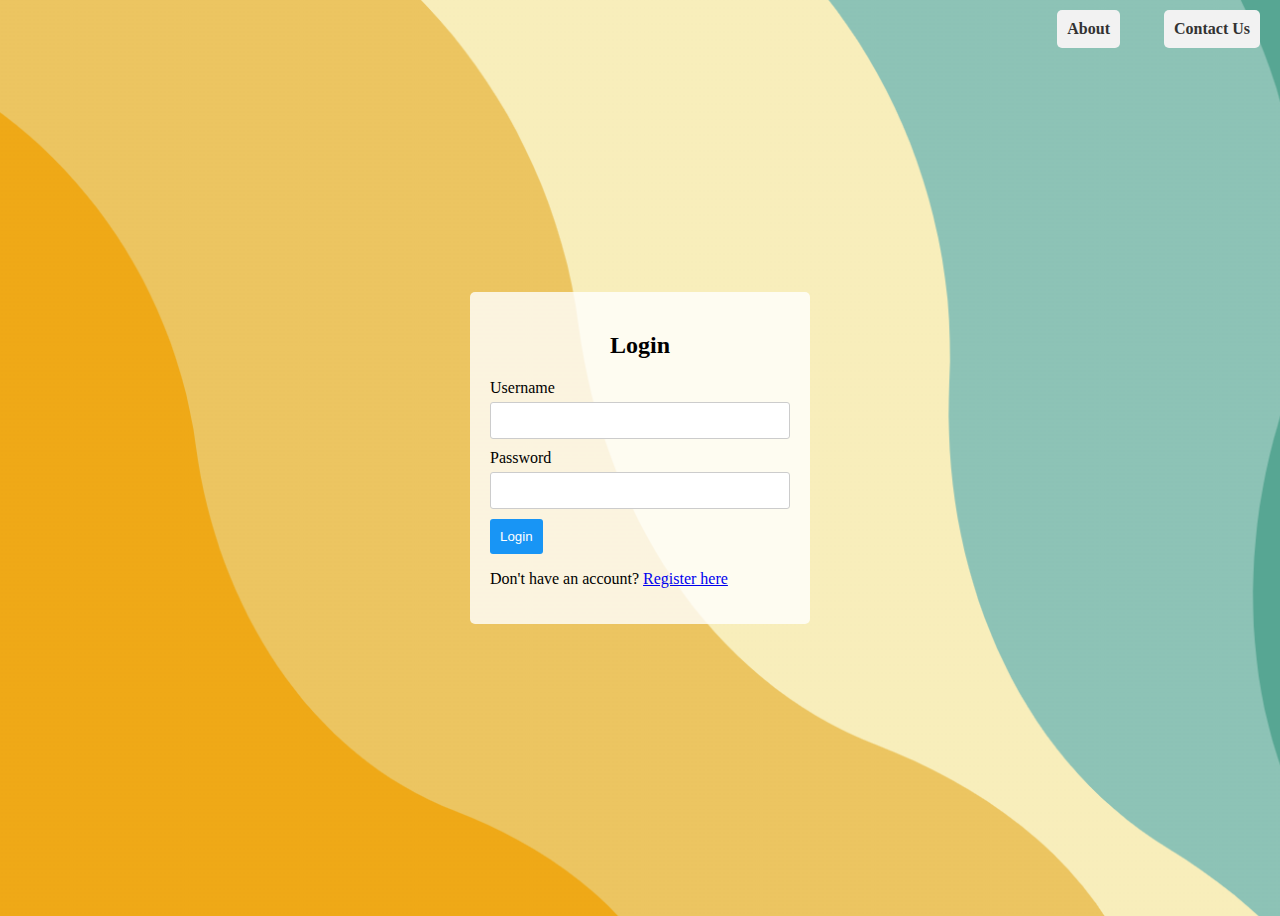
<file: index.htm>
<!DOCTYPE html>
<html>
<head>
	<title>Login Form</title>
	<link rel="stylesheet" type="text/css" href="style.css">
	<link rel="icon" href="LOGO.jpg" type="image/x-icon">
</head>
<body>
	<header>
		<div class="header-content">
			<div class="header-buttons">
				<a href="About.html" class="about-button">About</a>
				<a href="Contact Us.html" class="contact-button">Contact Us</a>
			</div>
		</div>
	</header>
	<!-- Login form container -->
	<div class="login-form">
		<!-- Login form title -->
		<h2>Login</h2>
		<!-- Login form -->
		<form id="login-form">
			<!-- Username input field -->
			<label for="username">Username</label>
			<input type="text" id="username" name="username">
			<!-- Password input field -->
			<label for="password">Password</label>
			<input type="password" id="password" name="password">
			<!-- Login button -->
			<input type="submit" value="Login" id="login-button">
		</form>
		<!-- Registration link -->
		<p>Don't have an account? <a href="register.html">Register here</a></p>
	</div>
	<!-- JavaScript code for handling login form submission -->
	<script>
		document.getElementById('login-form').addEventListener('submit', function(event) {
			event.preventDefault(); // Prevent the form from submitting normally

			// Get the values from the form
			var username = document.getElementById('username').value;
			var password = document.getElementById('password').value;

			// Hardcoded list of users and passwords (for demonstration purposes only)
			var users = [
				{ username: 'user1', password: 'password1' },
				{ username: 'user2', password: 'password2' },
				{ username: 'user3', password: 'password3' }
			];

			// Check if the entered username and password match any of the users
			var user = users.find(function(u) {
				return u.username === username && u.password === password;
			});

			if (user) {
				// Login successful, redirect the user to the registration form
				window.location.assign('catalog.html');
				alert('Redirecting to registration form...');
			} else {
				// Login failed, display an error message
				alert('Invalid username or password');
			}
		});
	</script>
</body>
</html>
</file>
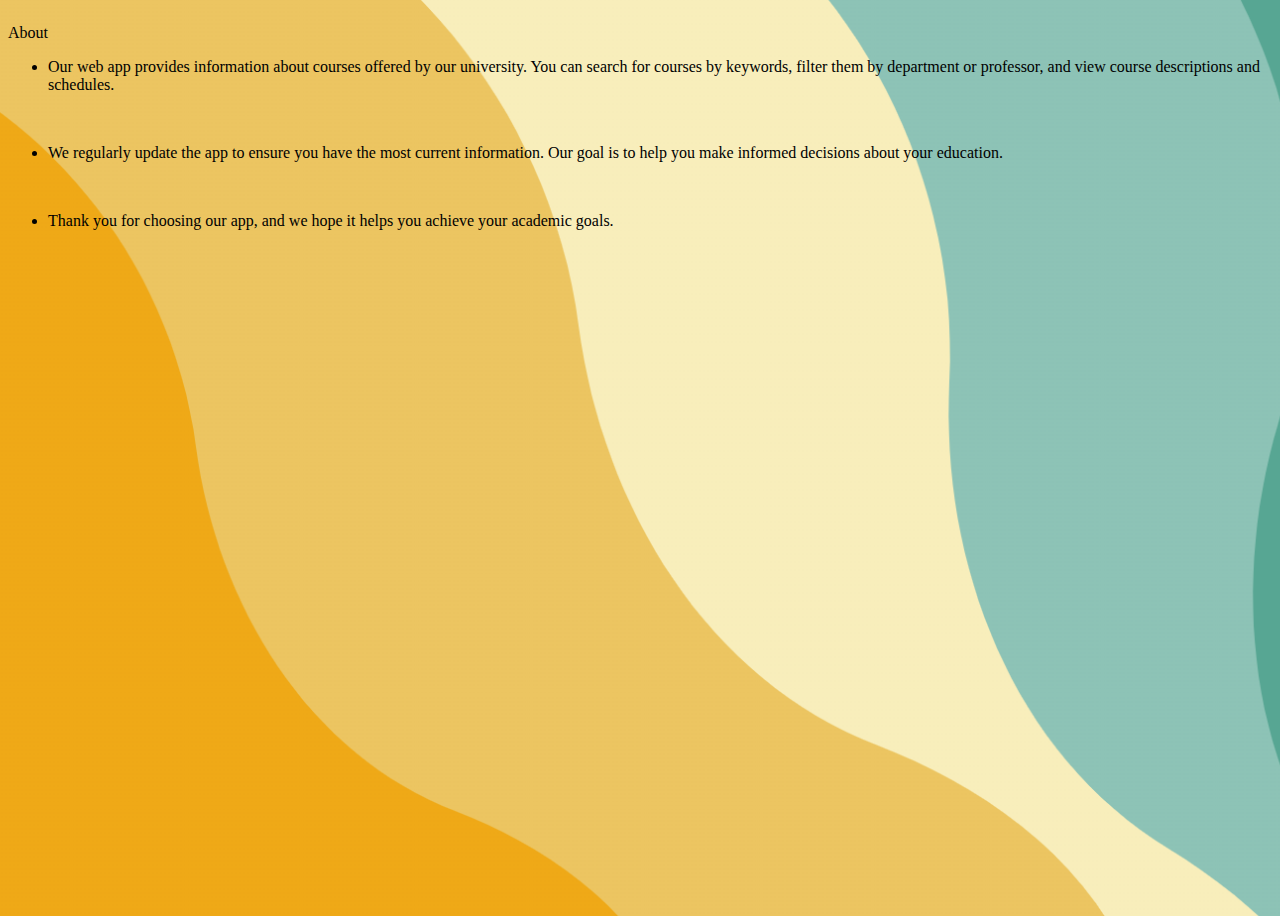
<file: About.html>
﻿<!DOCTYPE html>
<html>
  <head>
    <title>About</title>
    <meta http-equiv="X-UA-Compatible" content="IE=edge"/>
    <meta http-equiv="content-type" content="text/html; charset=utf-8"/>
    <link rel="stylesheet" type="text/css" href="abt.css">
    <link rel="icon" href="LOGO.jpg" type="image/x-icon">
  </head>
  <body>  
    <div id="base" class="">

      <!-- Unnamed (Group) -->
      <div id="u46" class="ax_default" data-left="1005" data-top="65" data-width="104" data-height="42" layer-opacity="1">

        <!-- Unnamed (Rectangle) -->
        <div id="u47" class="ax_default heading_2">
          <div id="u47_div" class=""></div>
          <div id="u47_text" class="text ">
            <p><span>About</span></p>
          </div>
        </div>
      </div>

      <!-- Unnamed (Rectangle) -->
      <div id="u48" class="ax_default heading_1">
        <div id="u48_div" class=""></div>
        <div id="u48_text" class="text ">
          <ul><li><span>Our web app provides information about courses offered by our university. You can search for courses by keywords, filter them by department or professor, and view course descriptions and schedules.</span></li></ul><p><span><br></span></p><ul><li =""><span>We regularly update the app to ensure you have the most current information. Our goal is to help you make informed decisions about your education.</span></li></ul><p><span><br></span></p><ul><li><span>Thank you for choosing our app, and we hope it helps you achieve your academic goals.</span></li></ul>
        </div>
      </div>  
    </div>
  </body>
</html>
</file>
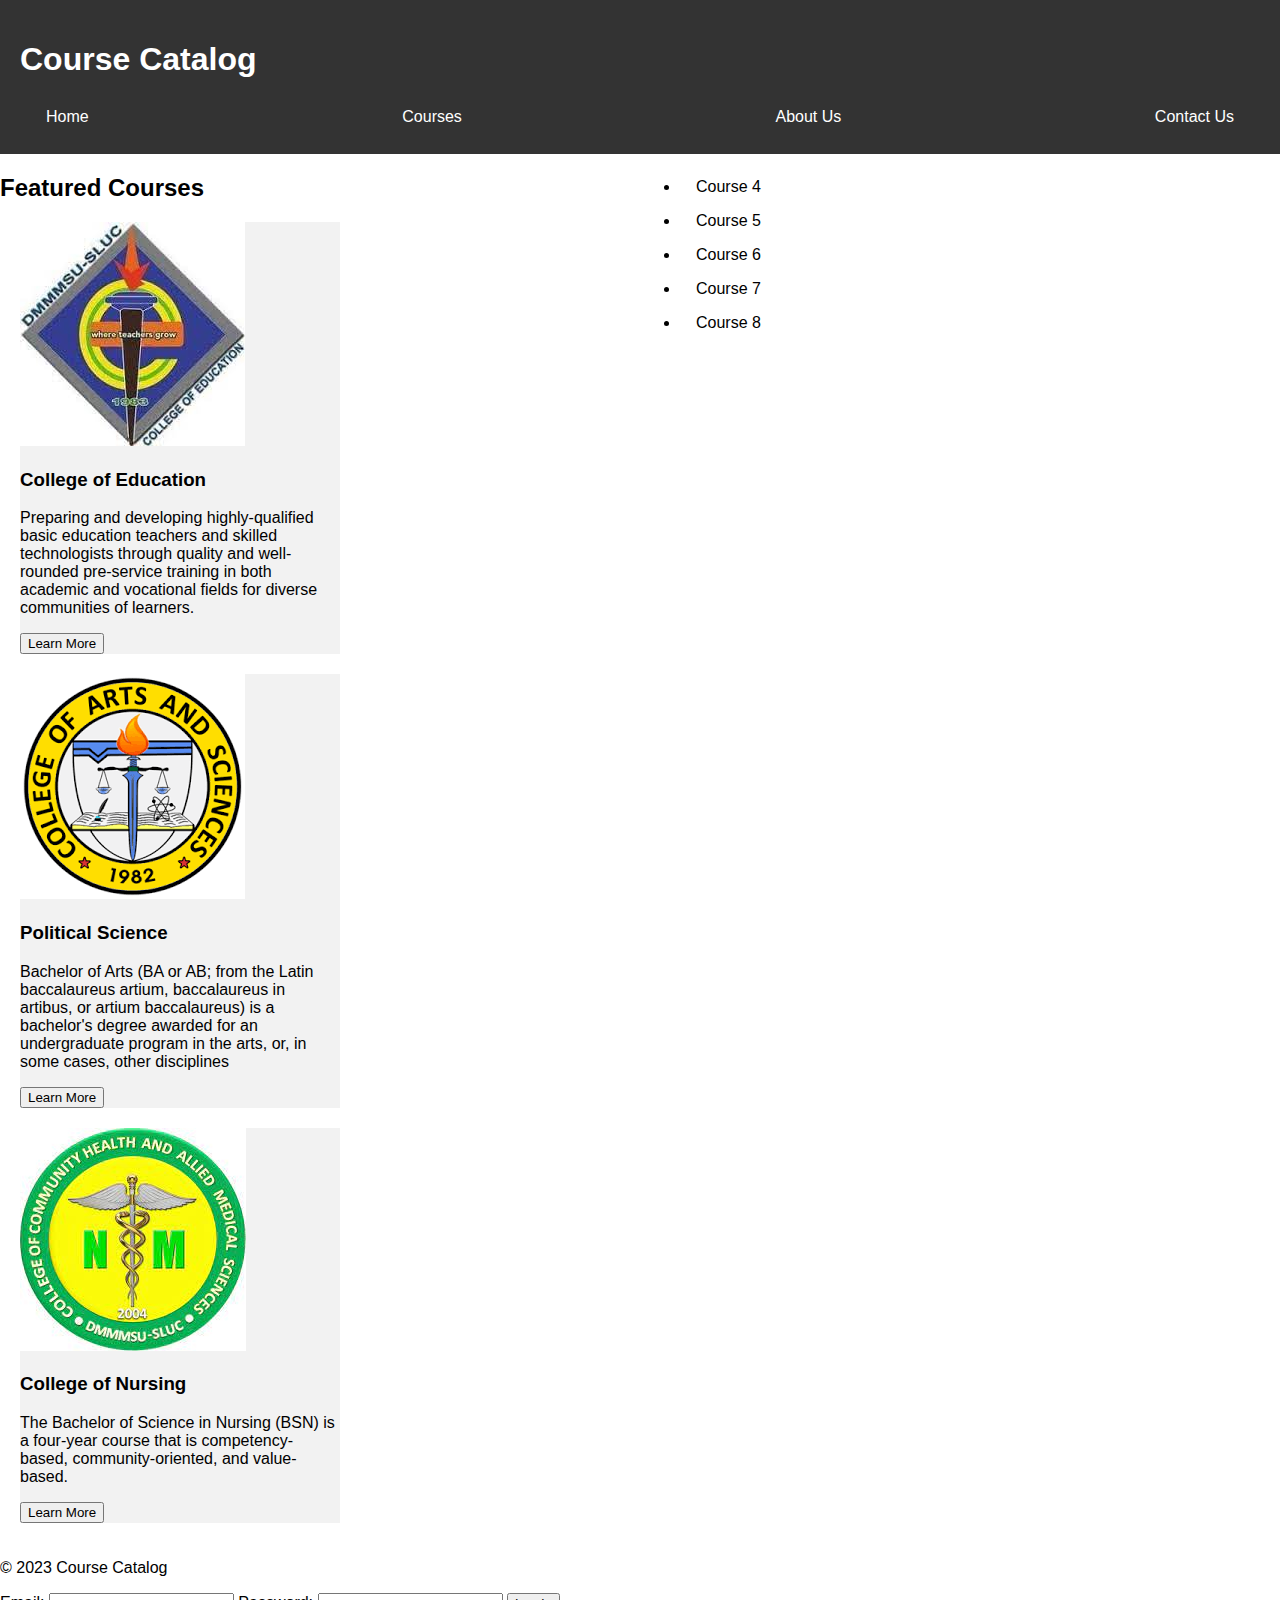
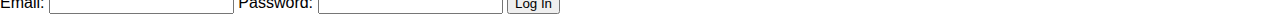
<file: catalog.html>
<!DOCTYPE html> <!-- Defines the document type and version of HTML being used -->
<html>
  <head>
    <title>Course Catalog</title> <!-- The title of the page displayed in the browser tab -->
    <link rel="stylesheet" type="text/css" href="course.css" /> <!-- Link to external CSS stylesheet -->
    <link rel="icon" href="LOGO.jpg" type="image/x-icon">
  </head>
  <body>
    <header>
      <h1>Course Catalog</h1> <!-- Main heading of the page -->

      <nav>
        <ul>
          <li><a href="home.html">Home</a></li> <!-- Navigation link to the home page -->
          <li><a href="catalog.html">Courses</a></li> <!-- Navigation link to the courses page -->
          <li><a href="About.html">About Us</a></li> <!-- Navigation link to the about us page -->
          <li><a href="Contact Us.html">Contact Us</a></li> <!-- Navigation link to the contact us page -->
        </ul>
      </nav>
    </header>

    <main>
      <section>
        <h2>Featured Courses</h2> <!-- Subheading of the featured courses section -->
        <div class="course">
          <img src="course1.jpg" alt="College of Education" /> <!-- Image for the first featured course -->
          <h3>College of Education</h3> <!-- Title of the first featured course -->
          <p>
            Preparing and developing highly-qualified basic education teachers
            and skilled technologists through quality and well-rounded
            pre-service training in both academic and vocational fields for
            diverse communities of learners. <!-- Description of the first featured course -->
          </p>
          <button
            type="button"
            onclick="alert('College of Education is a four-year degree program and a board course with a primary goal of providing the students with a solid understanding of the discipline through theoretical and practical components of the curriculum')"
          >
            Learn More
          </button> <!-- Button to display more information about the first featured course -->
        </div>
        <div class="course">
          <img src="course2.png" alt="Course 2" /> <!-- Image for the second featured course -->
          <h3>Political Science</h3> <!-- Title of the second featured course -->
          <p>
            Bachelor of Arts (BA or AB; from the Latin baccalaureus artium,
            baccalaureus in artibus, or artium baccalaureus) is a bachelor's
            degree awarded for an undergraduate program in the arts, or, in some
            cases, other disciplines <!-- Description of the second featured course -->
          </p>
          <button>Learn More</button> <!-- Button to display more information about the second featured course -->
        </div>
        <div class="course">
          <img src="course3.jpg" alt="Course 3" /> <!-- Image for the third featured course -->
          <h3>College of Nursing</h3> <!-- Title of the third featured course -->
          <p>
            The Bachelor of Science in Nursing (BSN) is a four-year course that
            is competency-based, community-oriented, and value-based. <!-- Description of the third featured course -->
          </p>
          <button>Learn More</button> <!-- Button to display more information about the third featured course -->
        </div>
      </section>
        <!-- This section displays a list of courses, each with a link represented by a list item element within an
           unordered list element. Each list item has a width of 50%, a height of 400px, a gray background color, and a margin bottom of 10px. -->
<section>
  <ul >
    <li ><a href="#">Course 4</a></li>
    <li><a href="#">Course 5</a></li>
    <li ><a href="#">Course 6</a></li>
    <li><a href="#">Course 7</a></li>
    <li><a href="#">Course 8</a></li>
  </ul>
</section>
<!-- This is the closing tag for the main element that contains the majority of the content. -->
</main>
<!-- This is the footer section of the web page containing a paragraph element displaying the current year and
   the name of the course catalog, as well as a form element for user login. The form has two input elements of type email and password respectively, and a submit button. -->
<footer>
  <p>&copy; 2023 Course Catalog</p>
  <form>
    <label for="email">Email:</label>
    <input type="email" id="email" name="email" />
    <label for="password">Password:</label>
    <input type="password" id="password" name="password" />
    <button type="submit">Log In</button>
  </form>
</footer>
<!-- This is the closing tag for the body element of the HTML document. -->
</body>
<!-- This is the closing tag for the HTML document. -->
</html>
</file>
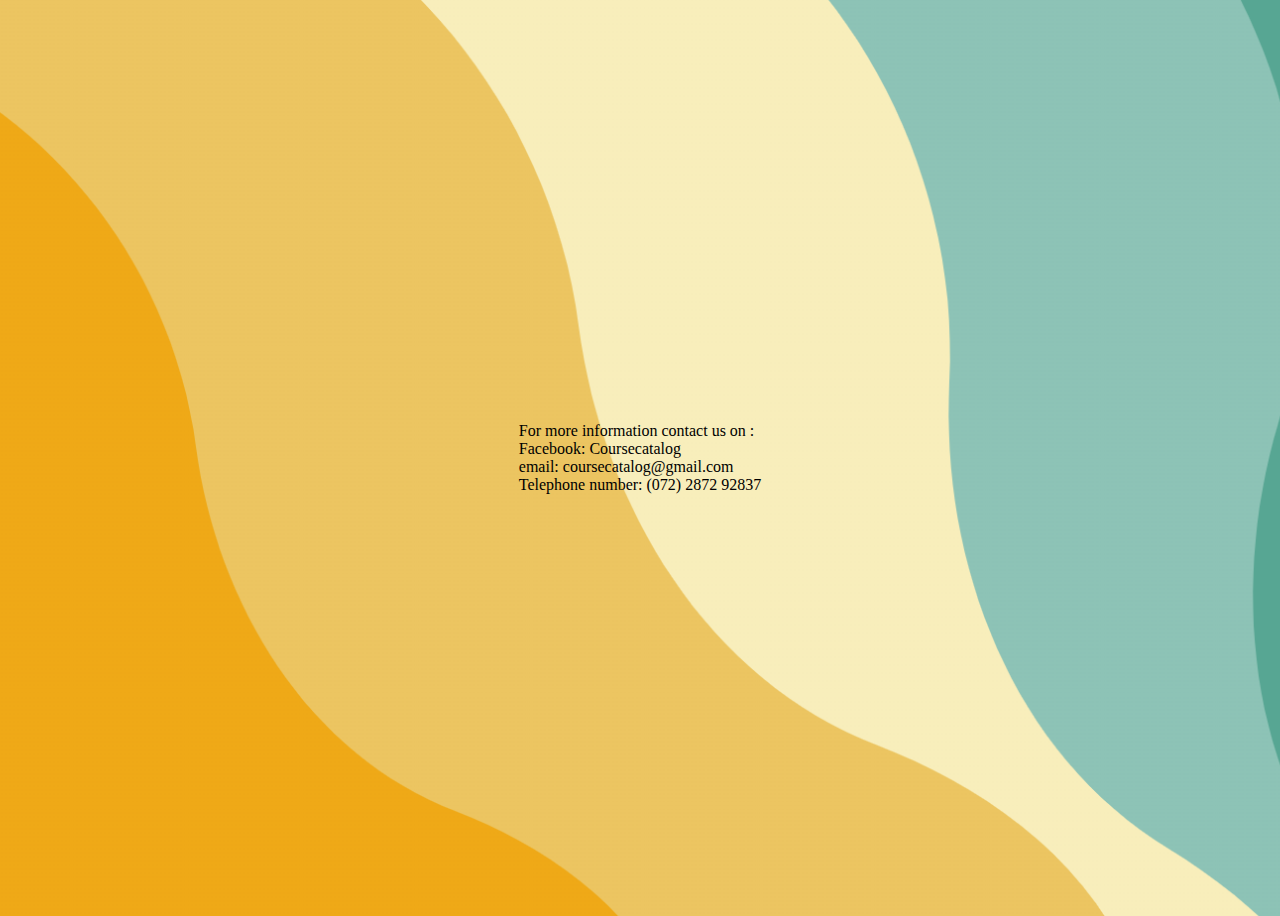
<file: Contact Us.html>
<!DOCTYPE html>
<html>
    <head>
        <link rel="icon" href="LOGO.jpg" type="image/x-icon">
        <style>
            body {
                background-image: url('Online Course FB Cover.png');
                background-size: cover;
                background-position: center;
                display: flex;
                justify-content: center;
                align-items: center;
                height: 100vh;
            }
        </style>
    </head>
    <title> Contact Us</title>
    <body>
        <p> For more information contact us on :<br>
        Facebook: Coursecatalog<br>
        email: coursecatalog@gmail.com <br>
        Telephone number: (072) 2872 92837<br></p>

    </body>
</html>
</file>
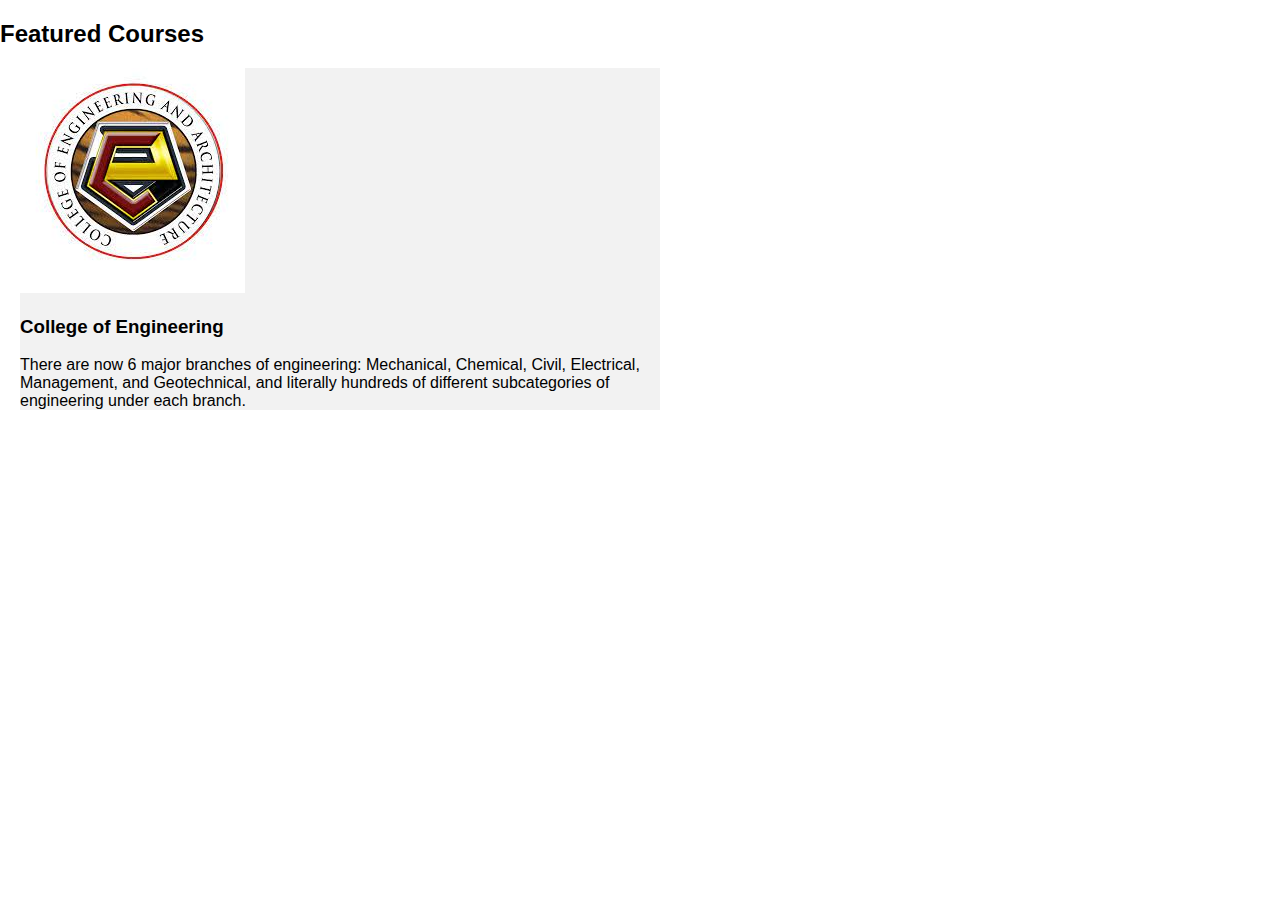
<file: Course4.html>
<!DOCTYPE html>
<html>
<head>
<title>Course Catalog</title>
<link rel="stylesheet" type="text/css" href="course.css">
</head>
<body>

<h2>Featured Courses</h2>
<div class="course">
<img src="course4.jpg" alt="College of Education">
<h3> College of Engineering </h3> 
<p>There are now 6 major branches of engineering: Mechanical, Chemical, Civil, Electrical, Management, and Geotechnical, and literally hundreds of different subcategories of engineering under each branch.</p> 


</body>
</html>
</file>
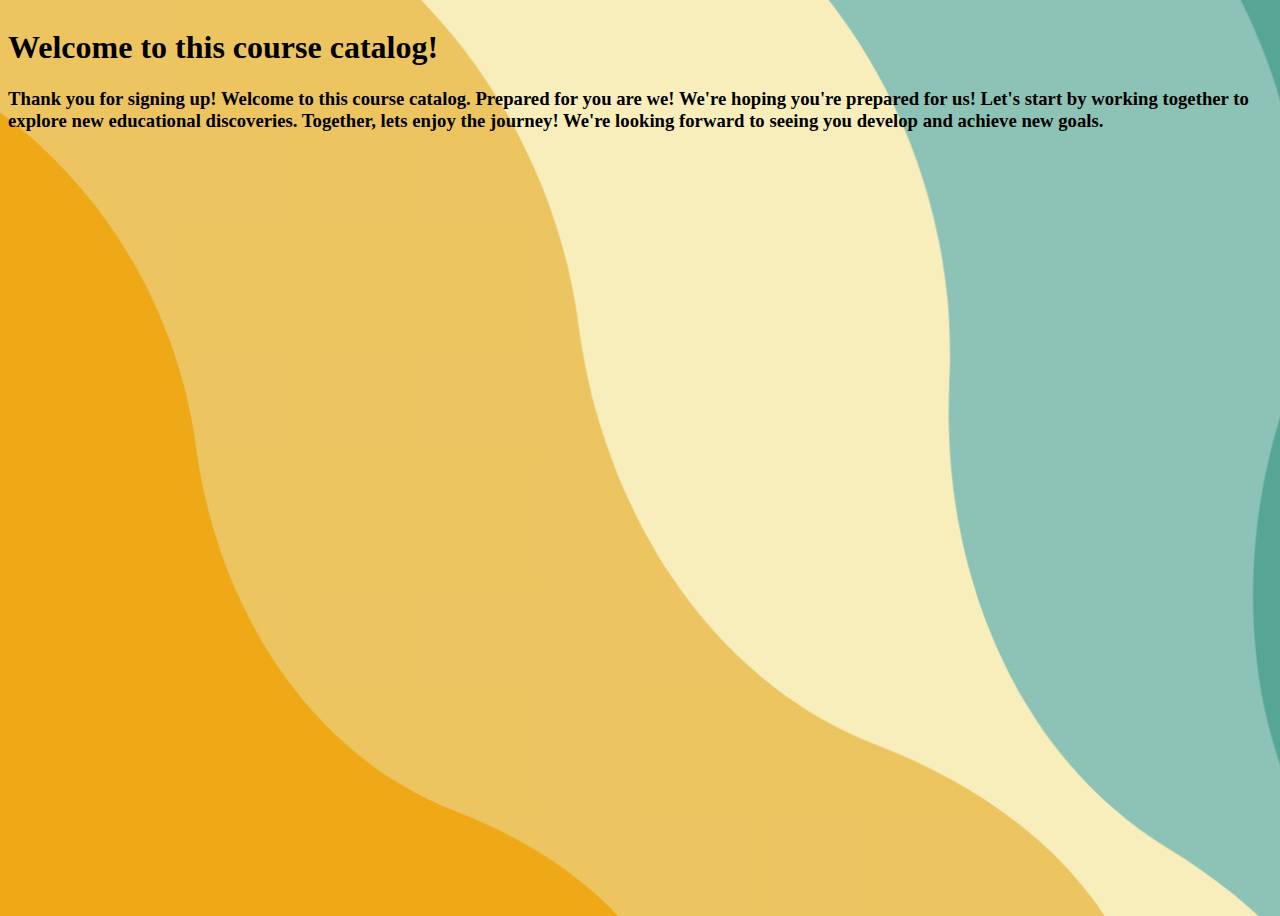
<file: home.html>
<!DOCTYPE html>
<html>
  <head>
    <title>Home</title>
    <meta http-equiv="X-UA-Compatible" content="IE=edge"/>
    <meta http-equiv="content-type" content="text/html; charset=utf-8"/>
    <link rel="stylesheet" type="text/css" href="abt.css">
    <link rel="icon" href="LOGO.jpg" type="image/x-icon">
  </head>
  <body>  
    <div id="base" class="">

      <!-- Unnamed (Group) -->
      <div id="u46" class="ax_default" data-left="1005" data-top="65" data-width="104" data-height="42" layer-opacity="1">

        <!-- Unnamed (Rectangle) -->
        <div id="u47" class="ax_default heading_2">
          <div id="u47_div" class=""></div>
          <div id="u47_text" class="text ">
            <h1><span> Welcome to this course catalog!</span></h1>
          </div>
        </div>
      </div>

      <!-- Unnamed (Rectangle) -->
      <div id="u48" class="ax_default heading_1">
        <div id="u48_div" class=""></div>
        <div id="u48_text" class="text ">
<h3> Thank you for signing up! Welcome to this course catalog. Prepared for you are we! We're hoping you're prepared for us! Let's start by working together to explore new educational discoveries. Together, lets enjoy the journey! We're looking forward to seeing you develop and achieve new goals.</h3>
        </div>
      </div>

      <!-- Unnamed (Shape) -->
      <div id="u49" class="ax_default icon">
      

      </div>
    </div>
  </body>
</html>
</file>
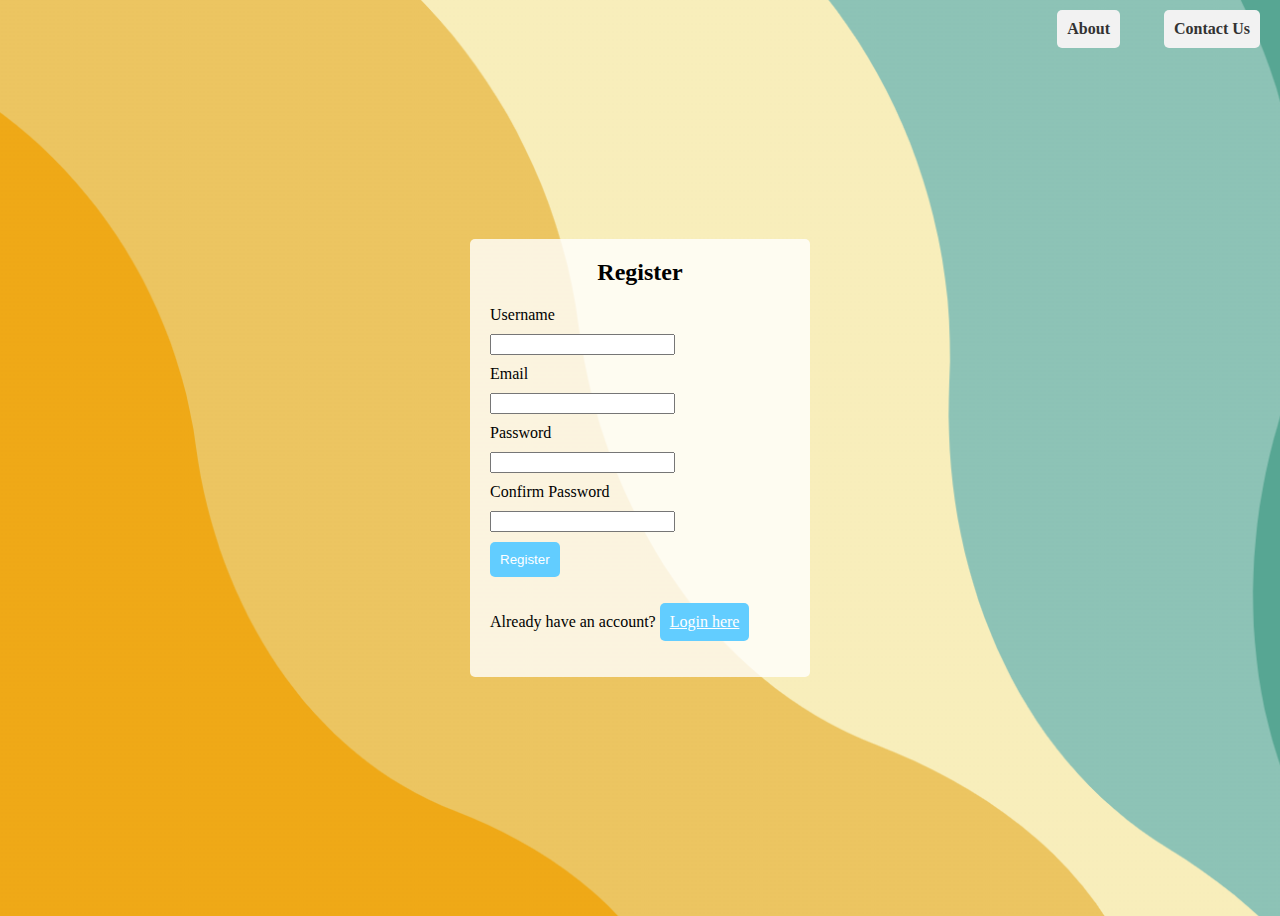
<file: register.html>
<!DOCTYPE html>
<!-- defines the document type -->
<html>
  <!-- marks the beginning of an HTML document -->
  <head>
    <title>Registration Form</title>
    <!-- sets the title of the document -->
    <link rel="stylesheet" type="text/css" href="register.css" />
    <link rel="icon" href="LOGO.jpg" type="image/x-icon">
    <!-- links to an external stylesheet -->
  </head>
  <body>
    <!-- marks the beginning of the visible content of the document -->
    <header>
      <div class="header-content">
        <div class="header-buttons">
          <a href="About.html" class="about-button">About</a>
          <a href="Contact Us.html" class="contact-button">Contact Us</a>
        </div>
        <!-- contains a navigation menu -->
      </div>
    </header>
    <div class="registration-form">
      <h2>Register</h2>
      <!-- displays a heading -->
      <form>
        <label for="username">Username</label>
        <!-- provides a label for the username input field -->
        <input type="text" id="username" name="username" />
        <!-- creates a username input field -->
        <label for="email">Email</label>
        <!-- provides a label for the email input field -->
        <input type="email" id="email" name="email" />
        <!-- creates an email input field -->
        <label for="password">Password</label>
        <!-- provides a label for the password input field -->
        <input type="password" id="password" name="password" />
        <!-- creates a password input field -->
        <label for="confirm-password">Confirm Password</label>
        <!-- provides a label for the confirm password input field -->
        <input type="password" id="confirm-password" name="confirm-password" />
        <!-- creates a confirm password input field -->
        <input type="submit" value="Register" id="register-button" />
        <!-- creates a submit button -->
      </form>
      <p>Already have an account? <a href="index.htm">Login here</a></p>
      <!-- provides a link to a login page -->
    </div>

    <script>
      // Select the form element
      const form = document.querySelector("form");

      // Add an event listener to the form
      form.addEventListener("submit", function (event) {
        // Prevent the form from submitting
        event.preventDefault();

        // Redirect to the login page
        window.location.href = "index.htm";
      });
    </script>
    <!-- links to a JavaScript file -->
  </body>
</html>
<!-- marks the end of the HTML document -->
</file>
<file: style.css>
body {
	background-image: url('Online Course FB Cover.png');
	background-size: cover;
	background-position: center;
    display: flex;
	justify-content: center;
	align-items: center;
	height: 100vh;
}

.login-form {
	margin: 50px auto;
	padding: 20px;
	width: 300px;
	border-radius: 5px;
	background-color: rgba(255, 255, 255, 0.8);
}

.login-form h2 {
	text-align: center;
	margin-bottom: 20px;
}

.login-form label {
	display: block;
	margin-bottom: 5px;
}

.login-form input[type="text"],
.login-form input[type="password"] {
	padding: 10px;
	width: 100%;
	border: 1px solid #ccc;
	border-radius: 3px;
	margin-bottom: 10px;
	box-sizing: border-box;
}

#login-button {
	background-color: #1895f5;
	color: white;
	padding: 10px;
	border: none;
	border-radius: 3px;
	cursor: pointer;
	text-align: center; /* Add this line to center the button */
}

#login-button:hover {
	background-color: #2a35fd;
}
/* Styling for the about and contact info buttons */
.about-button, .contact-button {
	position: absolute;
	top: 10px;
  }
  
  .about-button {
	right: 150px;
  }
  
  .contact-button {
	right: 10px;
  }
  .about-button, .contact-button {
	display: inline-block;
	padding: 10px;
	border-radius: 5px;
	background-color: #f2f2f2;
	color: #333;
	font-weight: bold;
	text-decoration: none;
	margin-right: 10px;
  }
  
  /* Hover state for the buttons */
  .about-button:hover, .contact-button:hover {
	background-color: #333;
	color: #f2f2f2;
  }
</file>
<file: abt.css>
body{
    background-image: url('Online Course FB Cover.png');
    background-size: cover;
    background-position: center;
    display: flex;
    justify-content: center;
    height: 100vh;
}

.img{
    width: 10%;
    height: 10%;
    align-items: center;
}
</file>
<file: course.css>
/* Set default styles for the entire HTML document */
body {
  margin: 0; /* Set margin to 0 */
  padding: 0; /* Set padding to 0 */
  font-family: Arial, sans-serif; /* Set font to Arial or any other sans-serif font */
}

/* Style the header section */
header {
  background-color: #333; /* Set background color to dark gray */
  color: #fff; /* Set text color to white */
  padding: 20px; /* Add 20 pixels of padding to the top and bottom, and 0 pixels to the left and right */
}

/* Style the navigation menu */
nav ul {
  list-style: none; /* Remove the default bullet points for list items */
  margin: 0; /* Set margin to 0 */
  padding: 0%; /* Set padding to 0% */
  display: flex; /* Use flexbox layout to arrange items horizontally */
  justify-content: space-between; /* Distribute items evenly along the navigation bar */
}

nav ul li {
  margin: 0 10px; /* Add 0 pixels of margin to the top and bottom, and 10 pixels to the left and right of each list item */
}

nav ul li a {
  color: #fff; /* Set text color to white */
  text-decoration: none; /* Remove the default underline for links */
}

/* Style the main content section */
main {
  display: flex; /* Use flexbox layout to arrange items horizontally */
  flex-wrap: wrap; /* Allow items to wrap to the next row if the container is too small */
  justify-content: space-between; /* Distribute items evenly across the container */
  margin: 0px; /* Set margin to 0 */
}

section {
  flex: 3; /* Allow this section to take up 2 times the width of other items in the container */
}

li a {
  display: block; /* Display the link as a block element to take up the full width of its container */
  color: #000; /* Set text color to black */
  padding: 8px 16px; /* Add 8 pixels of padding to the top and bottom, and 16 pixels to the left and right of the link */
  text-decoration: none; /* Remove the default underline for links */
}

li a.active {
  background-color: #04AA6D; /* Set background color to green */
  color: white; /* Set text color to white */
}

li a:hover:not(.active) {
  background-color: red; /* Set background color to red when the link is hovered over */
  color: white; /* Set text color to white when the link is hovered over */
}

/* Style the individual course items */
.course {
  width: 50%; /* Set the width of each course item to 50% of its container */
  background-color: #f2f2f2; /* Set background color to light gray */
  margin: 20px; /* Add 20 pixels of margin to the top, bottom, left, and right of each course item */
}
</file>
<file: register.css>
/* Set background image and styles for the page */
body {
	background-image: url('Online Course FB Cover.png'); /* Set background image */
	background-size: cover; /* Scale background image to cover the entire viewport */
	background-position: center; /* Center the background image */
	display: flex; /* Use flexbox to center content vertically and horizontally */
	justify-content: center;
	align-items: center;
	height: 100vh; /* Set height to fill the entire viewport */
}

/* Style the registration form */
.registration-form {
	padding: 20px; /* Add padding to the form */
	width: 300px; /* Set a fixed width */
	border-radius: 5px; /* Add rounded corners to the form */
	background-color: rgba(255, 255, 255, 0.8); /* Set a semi-transparent white background */
}

/* Style the form header */
.registration-form h2 {
	margin-top: 0; /* Remove default margin */
	text-align: center; /* Center align the header text */
}

/* Style the form labels and input fields */
.registration-form label,
.registration-form input[type="text"],
.registration-form input[type="email"],
.registration-form input[type="password"] {
	display: block; /* Display each element on its own line */
	margin-bottom: 10px; /* Add margin to the bottom of each element */
}

/* Style the form submit button and link */
.registration-form input[type="submit"],
.registration-form a {
	background-color: #62CDFF; /* Set a background color */
	color: white; /* Set the text color */
	padding: 10px; /* Add padding to the element */
	border: none; /* Remove the border */
	border-radius: 5px; /* Add rounded corners to the element */
	cursor: pointer; /* Set cursor to pointer on hover */
}

/* Style the form submit button and link on hover */
.registration-form input[type="submit"]:hover,
.registration-form a:hover {
	background-color: #3E54AC; /* Change the background color on hover */
}

/* Style the form link */
.registration-form a {
	display: inline-block; /* Display the link as an inline block */
	margin-top: 10px; /* Add margin to the top of the link */
}

/* Style the about and contact buttons */
.about-button,
.contact-button {
	position: absolute; /* Set the button position to absolute */
	top: 10px; /* Position the buttons at the top of the page */
}

.about-button {
	right: 150px; /* Position the about button to the right of the page */
}

.contact-button {
	right: 10px; /* Position the contact button to the right of the page */
}

/* Style the about and contact button elements */
.about-button,
.contact-button {
	display: inline-block; /* Display the elements as inline blocks */
	padding: 10px; /* Add padding to the elements */
	border-radius: 5px; /* Add rounded corners to the elements */
	background-color: #f2f2f2; /* Set a background color */
	color: #333; /* Set the text color */
	font-weight: bold; /* Set the font weight to bold */
	text-decoration: none; /* Remove the text decoration */
	margin-right: 10px; /* Add margin to the right of the elements */
}

/* Style the about and contact buttons on hover */
.about-button:hover,
.contact-button:hover {
	background-color: #333; /* Change the background color on hover */
	color: #f2f2f2; /* Change the text color on hover */
}
</file>
